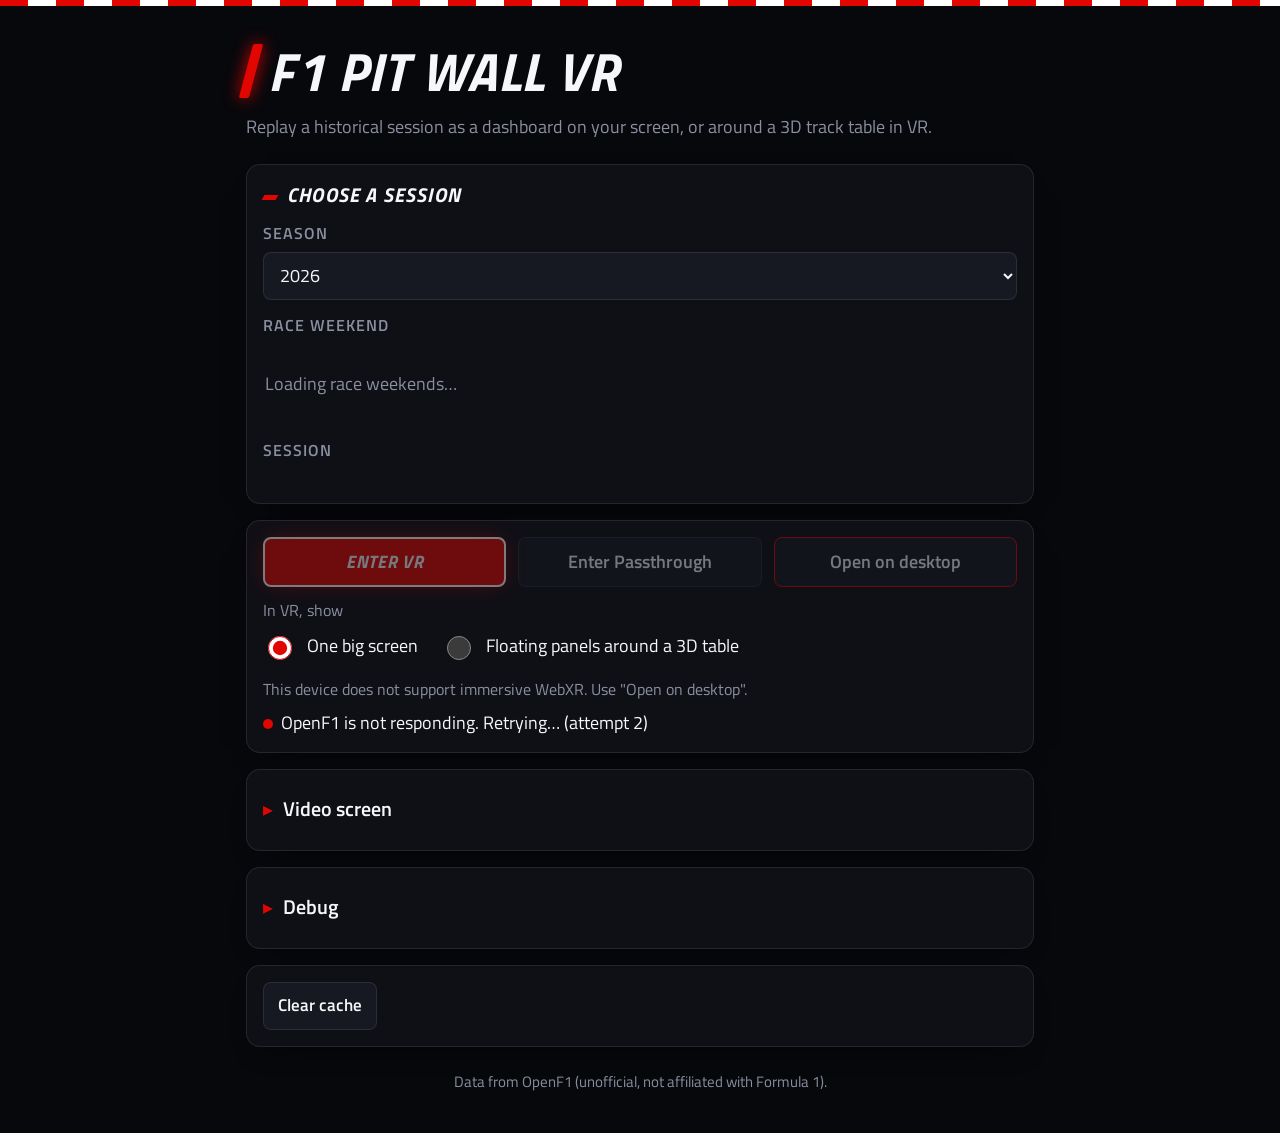
<file: index.html>
<!doctype html>
<html lang="en">
<head>
  <meta charset="utf-8">
  <meta name="viewport" content="width=device-width, initial-scale=1">
  <link rel="icon" href="data:image/svg+xml,%3Csvg xmlns='http://www.w3.org/2000/svg' viewBox='0 0 32 32'%3E%3Crect width='32' height='32' rx='6' fill='%2315151e'/%3E%3Cpath d='M13 26 19 6h4l-6 20z' fill='%23e10600'/%3E%3C/svg%3E">
  <title>F1 Pit Wall VR</title>
  <meta name="description" content="Replay historical Formula 1 sessions in a WebXR pit wall. Data from OpenF1.">
  <meta name="theme-color" content="#07080c">
  <link rel="preconnect" href="https://fonts.googleapis.com">
  <link rel="preconnect" href="https://fonts.gstatic.com" crossorigin>
  <link rel="stylesheet" href="https://fonts.googleapis.com/css2?family=Titillium+Web:ital,wght@0,400;0,600;0,700;0,900;1,700;1,900&display=swap">
  <link rel="stylesheet" href="css/start.css">
  <link rel="stylesheet" href="css/dashboard.css">
  <script type="importmap">
  { "imports": {
      "three": "https://cdn.jsdelivr.net/npm/three@0.160.0/build/three.module.js",
      "three/addons/": "https://cdn.jsdelivr.net/npm/three@0.160.0/examples/jsm/",
      "hls.js": "https://cdn.jsdelivr.net/npm/hls.js@1.7.3/dist/hls.min.mjs" } }
  </script>
</head>
<body>
  <main id="start-page" class="start">
    <header class="start__header">
      <h1 class="start__title"><span class="accent-bar" aria-hidden="true"></span>F1 Pit Wall VR</h1>
      <p class="start__subtitle">Replay a historical session as a dashboard on your screen, or around a 3D track table in VR.</p>
    </header>

    <section class="card" aria-labelledby="pick-heading">
      <h2 id="pick-heading" class="card__heading">Choose a session</h2>

      <div class="field">
        <label for="season-select">Season</label>
        <select id="season-select"></select>
      </div>

      <div class="field">
        <span class="field__label" id="weekend-label">Race weekend</span>
        <div id="weekend-list" class="choice-list" role="listbox" aria-labelledby="weekend-label"></div>
      </div>

      <div class="field">
        <span class="field__label" id="session-label">Session</span>
        <div id="session-list" class="choice-list choice-list--compact" role="listbox" aria-labelledby="session-label"></div>
      </div>

      <div id="pick-error" class="error" role="alert" hidden>
        <span class="error__text"></span>
        <button type="button" class="btn btn--small error__retry">Retry</button>
      </div>
    </section>

    <section class="card actions" aria-label="Start">
      <div class="actions__buttons">
        <button type="button" id="btn-enter-vr" class="btn btn--primary" disabled>Enter VR</button>
        <button type="button" id="btn-enter-pt" class="btn" disabled>Enter Passthrough</button>
        <button type="button" id="btn-preview" class="btn btn--accent-outline" disabled>Open on desktop</button>
        <button type="button" id="btn-room" class="btn" disabled hidden>Room preview (debug)</button>
      </div>
      <fieldset id="vr-view" class="choice-inline">
        <legend>In VR, show</legend>
        <label class="check"><input type="radio" name="vr-view" value="screen"> One big screen</label>
        <label class="check"><input type="radio" name="vr-view" value="immersive"> Floating panels around a 3D table</label>
      </fieldset>
      <p id="xr-status" class="hint"></p>
      <p id="load-status" class="status" aria-live="polite"></p>
      <div id="load-error" class="error" role="alert" hidden>
        <span class="error__text"></span>
        <button type="button" class="btn btn--small error__retry">Retry</button>
      </div>
    </section>

    <details class="card collapsible" id="video-panel">
      <summary>Video screen</summary>
      <p class="hint">Plays on the main screen's Video tab. Use your own video: a direct mp4 / webm URL, an HLS stream (.m3u8) or a file on this device. A URL's server must allow cross-origin playback (CORS).</p>
      <div class="field">
        <label for="video-url">Video URL (mp4, webm or .m3u8)</label>
        <input type="url" id="video-url" placeholder="https://…" autocomplete="off">
      </div>
      <div class="field">
        <label for="video-file">Or a local file</label>
        <input type="file" id="video-file" accept="video/*">
      </div>
      <div class="field">
        <label for="video-offset">Video time at race start (seconds)</label>
        <input type="number" id="video-offset" step="0.1" value="0">
      </div>
      <label class="check"><input type="checkbox" id="video-sync"> Keep the video in sync with the replay</label>
      <p id="video-status" class="hint" aria-live="polite"></p>
      <button type="button" id="video-clear" class="btn btn--small">Clear video source</button>
    </details>

    <details class="card collapsible" id="debug-panel">
      <summary>Debug</summary>
      <div id="debug-root"></div>
    </details>

    <section class="card card--quiet">
      <button type="button" id="btn-clear-cache" class="btn btn--small">Clear cache</button>
      <span id="cache-status" class="hint" aria-live="polite"></span>
    </section>

    <footer class="start__footer">Data from OpenF1 (unofficial, not affiliated with Formula 1).</footer>
  </main>

  <div id="app-container" class="app-container" hidden></div>

  <script type="module" src="js/main.js"></script>
</body>
</html>
</file>
<file: css/start.css>
/* Start page styles. Neon F1 look (10.9): near-black, matte cards, race red, a kerb stripe
   along the top, 48px minimum touch targets. Colours match THEME in js/panels/panel-base.js. */
:root {
  --bg: #07080c;
  --bg-elev: #0f1016;
  --bg-elev-2: #171922;
  --border: rgba(255, 255, 255, 0.09);
  --text: #f6f7fa;
  --text-dim: #8a8fa0;
  --accent: #e10600;
  --accent-hover: #ff2a1f;
  --ok: #39ff88;
  --warn: #ffb020;
  --error-bg: #3a1214;
  --error-border: #a3262a;
  --radius: 10px;
  --gap: 16px;
  --touch: 48px;
  --font: 'Titillium Web', system-ui, -apple-system, 'Segoe UI', Roboto, sans-serif;
  --display: 'Titillium Web', system-ui, sans-serif; /* used heavy italic */
  --mono: ui-monospace, 'Cascadia Mono', Consolas, monospace;
  color-scheme: dark;
}

*, *::before, *::after { box-sizing: border-box; }

html, body {
  margin: 0;
  min-height: 100%;
  background: var(--bg);
  color: var(--text);
  font-family: var(--font);
  font-size: 18px;
  line-height: 1.45;
  overflow-x: hidden;
}

[hidden] { display: none !important; }

/* Red-and-white kerb stripe across the top of the start page */
.start::before {
  content: '';
  position: fixed; left: 0; right: 0; top: 0; height: 6px; z-index: 5; pointer-events: none;
  background: repeating-linear-gradient(90deg, var(--accent) 0 28px, #fff 28px 56px);
}
.start {
  max-width: 820px;
  margin: 0 auto;
  padding: 24px 16px 40px;
  display: flex;
  flex-direction: column;
  gap: var(--gap);
}

.start__header { padding: 8px 0; }
.start__title {
  margin: 0;
  font-family: var(--display);
  font-size: clamp(2rem, 6vw, 3rem);
  font-weight: 900;
  font-style: italic;
  letter-spacing: 0.01em;
  text-transform: uppercase;
  display: flex;
  align-items: center;
  gap: 12px;
}
.accent-bar {
  display: inline-block;
  width: 10px;
  height: 1em;
  background: var(--accent);
  transform: skewX(-15deg);
  border-radius: 2px;
  box-shadow: 0 0 16px var(--accent);
}
.start__subtitle { margin: 4px 0 0; color: var(--text-dim); }

.card {
  background: var(--bg-elev);
  border: 1px solid var(--border);
  border-radius: 14px;
  padding: 16px;
  min-width: 0;
  box-shadow: 0 14px 30px -20px #000;
}
.card--quiet { display: flex; flex-wrap: wrap; align-items: center; gap: 12px; }
.card__heading { margin: 0 0 12px; font-family: var(--display); font-size: 1.1rem; font-weight: 900; font-style: italic; letter-spacing: 0.06em; text-transform: uppercase; }
.card__heading::before {
  content: ''; display: inline-block; width: 14px; height: 5px; margin-right: 10px; vertical-align: middle;
  background: var(--accent); transform: skewX(-30deg);
}

.field { display: flex; flex-direction: column; gap: 6px; margin-bottom: 14px; }
.field label, .field__label { font-weight: 600; color: var(--text-dim); font-size: 0.9rem; text-transform: uppercase; letter-spacing: 0.06em; }

select, input[type="datetime-local"], input[type="text"], input[type="url"], input[type="number"], input[type="file"] {
  min-height: var(--touch);
  background: var(--bg-elev-2);
  color: var(--text);
  border: 1px solid var(--border);
  border-radius: 8px;
  padding: 8px 12px;
  font: inherit;
  max-width: 100%;
}
select:focus-visible, input:focus-visible, .btn:focus-visible, .choice:focus-visible, summary:focus-visible {
  outline: 2px solid var(--accent);
  outline-offset: 2px;
}

.choice-list {
  display: grid;
  grid-template-columns: repeat(auto-fill, minmax(220px, 1fr));
  gap: 8px;
  max-height: 360px;
  overflow-y: auto;
  padding: 2px;
}
.choice-list--compact { grid-template-columns: repeat(auto-fill, minmax(150px, 1fr)); max-height: none; }
.choice-list__empty { color: var(--text-dim); padding: 8px 0; grid-column: 1 / -1; }

.choice {
  min-height: var(--touch);
  display: flex;
  align-items: center;
  gap: 10px;
  padding: 8px 12px;
  background: var(--bg-elev-2);
  color: var(--text);
  border: 1px solid var(--border);
  border-radius: 8px;
  font: inherit;
  text-align: left;
  cursor: pointer;
  min-width: 0;
}
.choice { transition: border-color .15s, background .15s; }
.choice:hover { border-color: var(--text-dim); background: #20232e; }
.choice[aria-selected="true"] {
  border-color: var(--accent);
  box-shadow: inset 4px 0 0 var(--accent), 0 0 18px -6px var(--accent);
  background: #24100f;
}
.choice__flag {
  width: 32px;
  height: 22px;
  object-fit: cover;
  border-radius: 3px;
  flex: none;
  background: var(--border);
}
.choice__flag-text {
  width: 32px;
  flex: none;
  font-size: 0.75rem;
  font-weight: 700;
  color: var(--text-dim);
  text-align: center;
}
.choice__body { display: flex; flex-direction: column; min-width: 0; }
.choice__name { font-weight: 600; overflow: hidden; text-overflow: ellipsis; white-space: nowrap; }
.choice__meta { font-size: 0.85rem; color: var(--text-dim); }

.btn {
  min-height: var(--touch);
  min-width: var(--touch);
  padding: 10px 20px;
  background: var(--bg-elev-2);
  color: var(--text);
  border: 1px solid var(--border);
  border-radius: 8px;
  font: inherit;
  font-weight: 600;
  cursor: pointer;
}
.btn:hover:not(:disabled) { border-color: var(--text-dim); }
.btn:disabled { opacity: 0.45; cursor: not-allowed; }
.btn { transition: border-color .15s, background .15s, transform .1s; }
.btn:active:not(:disabled) { transform: scale(0.98); }
.btn--primary {
  background: var(--accent); border: 2px solid #fff; box-shadow: 0 0 22px -6px var(--accent);
  font-style: italic; font-weight: 900; letter-spacing: 0.04em; text-transform: uppercase;
}
.btn--primary:hover:not(:disabled) { background: var(--accent-hover); }
.btn--accent-outline { border-color: var(--accent); }
.btn--small { padding: 8px 14px; font-size: 0.95rem; }

.actions__buttons { display: flex; flex-wrap: wrap; gap: 12px; }
.actions__buttons .btn { flex: 1 1 200px; }

.hint { margin: 8px 0 0; color: var(--text-dim); font-size: 0.9rem; }
.status { margin: 8px 0 0; min-height: 1.45em; color: var(--text); }
.status--busy::before {
  content: '';
  display: inline-block;
  width: 10px;
  height: 10px;
  margin-right: 8px;
  border-radius: 50%;
  background: var(--accent);
  animation: pulse 1s ease-in-out infinite;
}
@keyframes pulse { 50% { opacity: 0.25; } }
@media (prefers-reduced-motion: reduce) { .status--busy::before { animation: none; } .btn, .choice { transition: none; } }

.error {
  display: flex;
  flex-wrap: wrap;
  align-items: center;
  gap: 12px;
  margin-top: 12px;
  padding: 10px 12px;
  background: var(--error-bg);
  border: 1px solid var(--error-border);
  border-radius: 8px;
}
.error__text { flex: 1 1 240px; }

.collapsible summary {
  min-height: var(--touch);
  display: flex;
  align-items: center;
  cursor: pointer;
  font-weight: 600;
  font-size: 1.1rem;
  list-style: none;
}
.collapsible summary::-webkit-details-marker { display: none; }
.collapsible summary::before { content: '\25B8'; margin-right: 10px; color: var(--accent); }
.collapsible[open] summary::before { content: '\25BE'; }

/* Video screen settings */
.check { display: flex; align-items: center; gap: 12px; min-height: var(--touch); cursor: pointer; }
.check input { width: 24px; height: 24px; accent-color: var(--accent); }
.choice-inline { border: 0; margin: 12px 0 0; padding: 0; display: flex; flex-wrap: wrap; gap: 0 24px; }
.choice-inline legend { padding: 0; color: var(--text-dim); font-size: 0.9rem; }
#video-panel .btn { margin-top: 8px; }

/* Debug panel */
.debug { display: flex; flex-direction: column; gap: 12px; }
.debug__row { display: flex; flex-wrap: wrap; align-items: center; gap: 10px; }
.debug__out {
  margin: 0;
  padding: 10px;
  background: #07080c;
  border: 1px solid var(--border);
  border-radius: 8px;
  font-family: var(--mono);
  font-size: 0.8rem;
  line-height: 1.4;
  white-space: pre-wrap;
  word-break: break-word;
  max-height: 420px;
  overflow: auto;
}
.debug__table { width: 100%; border-collapse: collapse; font-size: 0.85rem; }
.debug__table th, .debug__table td { text-align: left; padding: 4px 8px; border-bottom: 1px solid var(--border); }
.debug__table-wrap { overflow-x: auto; }
.swatch { display: inline-block; width: 14px; height: 14px; border-radius: 3px; vertical-align: middle; margin-right: 6px; border: 1px solid #0006; }

.start__footer { color: var(--text-dim); font-size: 0.85rem; text-align: center; padding-top: 8px; }

/* Full-screen container for the 3D app */
.app-container {
  position: fixed;
  inset: 0;
  background: #000;
  overflow: hidden;
}

@media (max-width: 480px) {
  html, body { font-size: 16px; }
  .choice-list { grid-template-columns: 1fr; }
}
</file>
<file: css/dashboard.css>
/* Screen mode dashboard (Phase 8). Tiles are absolutely placed by js/screen/screen-layout.js;
   panel canvases are sized inside them by js/screen/panel-host.js.
   10.9 neon F1 look: near-black ground with a red-and-white kerb stripe along the top, matte
   cards with a thin rim, race-red primary buttons and white active chips (colours match THEME
   in js/panels/panel-base.js). */
.f1-dash {
  position: absolute;
  inset: 0;
  overflow-x: hidden;
  overflow-y: auto;
  background: #07080c;
  color: #f6f7fa;
  font-family: var(--font);
}
.f1-dash::before {
  content: '';
  position: absolute; left: 0; right: 0; top: 0; height: 4px; z-index: 6; pointer-events: none;
  background: repeating-linear-gradient(90deg, #e10600 0 28px, #fff 28px 56px);
}
.f1-dash__content { position: relative; width: 100%; }

.f1-dash__tile { position: absolute; }
.f1-dash__canvas { position: absolute; display: block; image-rendering: auto; touch-action: manipulation; }

/* 12.2: every tile is a card; panels are frameless and centred in it (same colour) */
.f1-dash__tile:not(.f1-dash__tile--topbar) {
  overflow: hidden;
  border-radius: 12px;
  background: #0f1016;
  border: 1px solid rgba(255, 255, 255, 0.07);
  box-shadow: 0 14px 30px -22px #000;
}
.f1-dash__gl { position: absolute; inset: 0; width: 100%; height: 100%; display: block; touch-action: none; }

/* Track overlay: track colours and 2D / 3D, top right */
.f1-dash__tools {
  position: absolute;
  top: 10px;
  left: 10px;
  right: 10px;
  display: flex;
  align-items: center;
  gap: 6px;
  z-index: 3;
  pointer-events: none;
}
.f1-dash__tools > * { pointer-events: auto; }
.f1-dash__spacer { flex: 1; pointer-events: none !important; }

.f1-dash__btn {
  font: italic 900 13px/1 var(--display, var(--font));
  letter-spacing: 0.06em;
  text-transform: uppercase;
  color: #f6f7fa;
  background: #171922;
  border: 1px solid rgba(255, 255, 255, 0.1);
  border-radius: 999px;
  padding: 8px 14px;
  min-height: 32px;
  cursor: pointer;
  transition: border-color .15s, background .15s, box-shadow .15s, transform .1s;
}
.f1-dash__btn:hover:not(:disabled) { background: #20232e; border-color: #e10600; }
.f1-dash__btn:active:not(:disabled) { transform: scale(0.97); }
.f1-dash__btn:disabled { opacity: 0.45; cursor: default; }
.f1-dash__btn:focus-visible { outline: 2px solid #2de2ff; outline-offset: 2px; }
.f1-dash__btn.is-active { background: #fff; border-color: #fff; color: #0a0b10; }
.f1-dash__btn.is-on { background: #e10600; border-color: #fff; box-shadow: 0 0 18px -4px #e10600; }
.f1-dash__btn--icon { font-size: 17px; padding: 4px 11px; letter-spacing: 0; font-style: normal; }
.f1-dash__btn--exit:hover { background: #e10600; }

.f1-dash__help {
  display: inline-grid;
  place-items: center;
  width: 32px;
  height: 32px;
  border-radius: 50%;
  background: #171922;
  border: 1px solid rgba(255, 255, 255, 0.1);
  font: 700 15px/1 var(--font);
  cursor: help;
  white-space: pre-line;
}
.f1-dash__perf {
  font: 12px/1.2 var(--mono);
  color: #8a8fa0;
  background: rgba(7, 8, 12, 0.8);
  padding: 4px 8px;
  border-radius: 6px;
}

/* Hub tile (12.4): a compact tab row, then the content */
.f1-hub__tabs {
  position: absolute; top: 0; left: 0; right: 0; height: 44px; z-index: 3;
  display: flex; align-items: center; gap: 4px; padding: 0 8px;
  border-bottom: 1px solid rgba(255, 255, 255, 0.07);
  overflow-x: auto; scrollbar-width: none;
}
.f1-hub__tab { padding: 6px 10px; min-height: 28px; font-size: 12px; background: transparent; border-color: transparent; color: #8a8fa0; white-space: nowrap; }
.f1-hub__tab:hover:not(:disabled) { background: #171922; border-color: transparent; color: #f6f7fa; }
.f1-hub__tab.is-active { background: #e10600; border-color: #e10600; color: #fff; }
.f1-hub__focus { flex: none; min-height: 28px; padding: 2px 9px; }
.f1-dash__body { position: absolute; inset: 44px 0 0 0; }
.f1-dash__video { position: absolute; inset: 0 0 52px 0; background: #04060a; display: grid; place-items: center; }
.f1-dash__videoel { position: absolute; inset: 0; width: 100%; height: 100%; object-fit: contain; background: #000; }
.f1-dash__msg { position: relative; max-width: 80%; text-align: center; color: #8a8fa0; font-size: 15px; line-height: 1.4; }
.f1-dash__vctl {
  position: absolute;
  left: 8px;
  right: 8px;
  bottom: 8px;
  display: flex;
  gap: 6px;
  justify-content: center;
}
.f1-dash__radio { position: absolute; inset: 0; }

@media (prefers-reduced-motion: reduce) {
  .f1-dash__btn { transition: none; }
}

/* Race moment banner over the track tile (9.11, js/screen/banner-dom.js). 10.8: a compact
   slanted tag in the moment's colour with a white border and a soft glow, near the top. */
.f1-banner {
  position: absolute; left: 0; right: 0; top: 54px; z-index: 4; pointer-events: none;
  display: grid; place-items: center; padding: 0 16px;
}
.f1-banner__slab {
  --c: #e10600;
  position: relative; max-width: 100%; padding: 10px 30px 9px; text-align: center;
  background: var(--c); border: 3px solid #fff; border-radius: 6px;
  box-shadow: 0 0 34px -6px var(--c), 0 4px 0 rgba(0, 0, 0, 0.55);
  transform: skewX(-12deg);
  animation: f1-banner-slab 3.4s cubic-bezier(.2, 1.4, .4, 1) both;
}
.f1-banner__slab > * { transform: skewX(12deg); }
.f1-banner__slab--check {
  background: conic-gradient(#fff 25%, #0b0b0b 0 50%, #fff 0 75%, #0b0b0b 0) 0 0 / 22px 22px;
  box-shadow: 0 0 34px -8px #fff, 0 4px 0 rgba(0, 0, 0, 0.55);
}
.f1-banner__slab--check .f1-banner__title,
.f1-banner__slab--check .f1-banner__sub { display: inline-block; background: #0b0b0b; padding: 0 14px; }
.f1-banner__title {
  font: italic 900 clamp(22px, 2.6vw, 40px)/1.05 var(--display, var(--font));
  letter-spacing: 0.03em; text-transform: uppercase;
}
.f1-banner__sub {
  margin-top: 4px; font: 700 clamp(12px, 1.1vw, 15px)/1.2 var(--font);
  letter-spacing: 0.14em; text-transform: uppercase; opacity: 0.92;
}
.f1-banner__slab--check .f1-banner__sub { display: block; width: max-content; margin: 6px auto 0; }
@keyframes f1-banner-slab {
  0% { opacity: 0; transform: skewX(-12deg) translateY(-12px) scale(0.85); }
  10% { opacity: 1; transform: skewX(-12deg) translateY(0) scale(1); }
  88% { opacity: 1; transform: skewX(-12deg) translateY(0) scale(1); }
  100% { opacity: 0; transform: skewX(-12deg) translateY(-8px) scale(0.96); }
}

/* Top bar (12.3): Exit, help, stickers | race control line | weather | toggles */
.f1-top { display: flex; align-items: center; gap: 10px; flex-wrap: wrap; min-height: 52px; padding: 8px 10px;
  background: #0f1016; border: 1px solid rgba(255, 255, 255, 0.07); border-radius: 12px; position: relative; }
.f1-top__left, .f1-top__right { display: flex; align-items: center; gap: 8px; flex: none; }
.f1-top__right { margin-left: auto; }
.f1-top__stickers { display: flex; align-items: center; gap: 8px; padding: 0 4px; }
.f1-rc {
  --flag: #2a2c35;
  flex: 1 1 260px; min-width: 200px; height: 34px; display: flex; align-items: center; gap: 10px;
  padding: 0 12px 0 0; overflow: hidden; cursor: pointer; text-align: left;
  background: #171922; color: #f6f7fa; border: 1px solid rgba(255, 255, 255, 0.08); border-left: 0; border-radius: 8px;
  font: 600 13px/1 var(--font);
}
.f1-rc:hover { border-color: rgba(255, 255, 255, 0.2); }
.f1-rc:focus-visible { outline: 2px solid #2de2ff; outline-offset: 2px; }
.f1-rc__flag {
  flex: none; height: 100%; display: grid; place-items: center; padding: 0 12px; min-width: 64px;
  background: var(--flag); color: #fff; font: italic 900 12px/1 var(--display, var(--font)); letter-spacing: 0.08em;
}
.f1-rc[data-kind="solid"] .f1-rc__flag, .f1-rc[data-kind="double"] .f1-rc__flag { box-shadow: 0 0 14px -2px var(--flag); }
.f1-rc[data-kind="chequered"] .f1-rc__flag { background: conic-gradient(#fff 25%, #0b0b0b 0 50%, #fff 0 75%, #0b0b0b 0) 0 0 / 12px 12px; text-shadow: 0 0 4px #000, 0 0 4px #000; }
.f1-rc__meta { flex: none; color: #8a8fa0; font-variant-numeric: tabular-nums; font-size: 12px; }
.f1-rc__msg { flex: 1; min-width: 0; white-space: nowrap; overflow: hidden; text-overflow: ellipsis; font-weight: 700; text-transform: uppercase; letter-spacing: 0.02em; }
.f1-rc__more { flex: none; color: #8a8fa0; transition: transform 0.15s; }
.f1-rc.is-open .f1-rc__more { transform: rotate(180deg); }
.f1-rc__list {
  position: absolute; z-index: 8; top: calc(100% + 6px); left: 50%; transform: translateX(-50%);
  width: min(720px, calc(100% - 20px)); padding: 8px; display: grid; gap: 4px;
  background: #0f1016; border: 1px solid rgba(255, 255, 255, 0.14); border-radius: 10px; box-shadow: 0 20px 40px -12px #000;
}
.f1-rc__row { display: grid; grid-template-columns: 10px auto 1fr; align-items: center; gap: 10px; padding: 6px 8px; border-radius: 6px; background: #171922; font: 600 13px/1.3 var(--font); }
.f1-rc__dot { width: 10px; height: 10px; border-radius: 50%; }
.f1-rc__text { min-width: 0; overflow-wrap: anywhere; }
.f1-wx { flex: none; display: flex; align-items: center; gap: 12px; padding: 0 4px; font: 700 12px/1 var(--font); color: #8a8fa0; letter-spacing: 0.04em; font-variant-numeric: tabular-nums; }
.f1-wx__rain { padding: 4px 8px; border-radius: 999px; background: #171922; color: #f6f7fa; font: italic 900 11px/1 var(--display, var(--font)); letter-spacing: 0.08em; }
.f1-wx__rain.is-rain { background: #3d8bff; color: #fff; box-shadow: 0 0 12px -2px #3d8bff; }
@media (max-width: 1500px) { .f1-wx__wind { display: none; } }
@media (max-width: 1200px) { .f1-wx__v { display: none; } }

/* Stickers (10.3, 10.9): our own decals in team / race colours (never real logos) */
.f1-stk {
  --tc: #e10600; --tx: #fff; --rot: 0deg;
  display: inline-flex; align-items: center; padding: 3px 10px; border-radius: 6px;
  background: var(--tc); color: var(--tx); border: 2px solid #fff;
  font: italic 900 12px/1.2 var(--display, var(--font)); letter-spacing: 0.06em; text-transform: uppercase; white-space: nowrap;
  transform: rotate(var(--rot)); box-shadow: 0 4px 14px -4px var(--tc), 0 2px 0 rgba(0, 0, 0, 0.5);
}


/* Flag ambience (9.12): the dashboard edge glows in the track status colour (not when green) */
.f1-dash { --flag: transparent; transition: box-shadow 0.8s ease; }
.f1-dash.has-flag { box-shadow: inset 0 0 0 2px var(--flag), inset 0 0 70px -20px var(--flag); }

@media (prefers-reduced-motion: reduce) {
  @keyframes f1-banner-slab {
    0% { opacity: 0; transform: skewX(-12deg); }
    10%, 85% { opacity: 1; transform: skewX(-12deg); }
    100% { opacity: 0; transform: skewX(-12deg); }
  }
  .f1-dash { transition: none; }
}

.f1-dash__tools { flex-wrap: wrap; row-gap: 6px; }

/* Team radio pop-up (11.2, js/screen/radio-pop.js): bottom right of the track tile */
.f1-radio {
  --tc: #e10600;
  position: absolute; right: 14px; bottom: 14px; z-index: 4;
  width: min(300px, calc(100% - 28px));
  display: grid; gap: 6px; padding: 12px 14px 12px 16px; text-align: left;
  background: #0f1016; color: #f6f7fa; cursor: pointer;
  border: 1px solid rgba(255, 255, 255, 0.12); border-left: 5px solid var(--tc); border-radius: 12px;
  box-shadow: 0 0 30px -10px var(--tc), 0 14px 30px -16px #000;
  font: 600 13px/1.2 var(--font);
  opacity: 0; transform: translateY(10px) scale(0.96);
  transition: opacity 0.2s ease, transform 0.25s cubic-bezier(.2, 1.4, .4, 1);
}
.f1-radio.is-on { opacity: 1; transform: none; }
.f1-radio:hover { border-color: rgba(255, 255, 255, 0.3); border-left-color: var(--tc); }
.f1-radio:focus-visible { outline: 2px solid #2de2ff; outline-offset: 2px; }
.f1-radio__head { display: flex; align-items: center; gap: 7px; font: italic 900 12px/1 var(--display, var(--font)); letter-spacing: 0.1em; text-transform: uppercase; color: #8a8fa0; }
.f1-radio__live { width: 8px; height: 8px; border-radius: 50%; background: #e10600; box-shadow: 0 0 8px #e10600; }
.f1-radio.is-playing .f1-radio__live { animation: f1-radio-live 1s ease-in-out infinite; }
.f1-radio__meta { margin-left: auto; color: #f6f7fa; letter-spacing: 0.06em; }
.f1-radio__who { display: flex; align-items: center; gap: 10px; min-width: 0; }
.f1-radio__num { --rot: -4deg; font-size: 14px; }
.f1-radio__name { font: italic 900 19px/1.1 var(--display, var(--font)); text-transform: uppercase; white-space: nowrap; overflow: hidden; text-overflow: ellipsis; }
.f1-radio__team { color: #8a8fa0; font-size: 12px; text-transform: uppercase; letter-spacing: 0.06em; }
.f1-radio__wave { display: flex; align-items: center; gap: 3px; height: 28px; }
.f1-radio__wave i { flex: 1; border-radius: 2px; background: var(--tc); opacity: 0.35; transform: scaleY(0.3); transition: opacity 0.2s, transform 0.2s; }
.f1-radio.is-playing .f1-radio__wave i { opacity: 1; box-shadow: 0 0 6px -1px var(--tc); animation: f1-radio-wave 0.9s ease-in-out infinite alternate; }
@keyframes f1-radio-wave { from { transform: scaleY(1); } to { transform: scaleY(0.3); } }
@keyframes f1-radio-live { 50% { opacity: 0.3; } }
@media (prefers-reduced-motion: reduce) {
  .f1-radio { transition: opacity 0.2s ease; transform: none; }
  .f1-radio.is-playing .f1-radio__wave i, .f1-radio.is-playing .f1-radio__live { animation: none; }
}

/* 13.3 settings drawer (⚙ in the top bar) */
.f1-set {
  position: fixed; top: 70px; right: 12px; bottom: 12px; z-index: 20;
  width: min(420px, calc(100vw - 24px));
  display: flex; flex-direction: column;
  background: #0f1016; border: 1px solid rgba(255, 255, 255, 0.12); border-radius: 14px;
  box-shadow: 0 24px 60px -20px #000, 0 0 0 1px rgba(225, 6, 0, 0.25);
}
.f1-set[hidden] { display: none; }
.f1-set__head { display: flex; align-items: center; justify-content: space-between; padding: 14px 16px 10px; border-bottom: 1px solid rgba(255, 255, 255, 0.07); }
.f1-set__title { margin: 0; font: italic 900 20px/1 var(--display, var(--font)); text-transform: uppercase; letter-spacing: 0.04em; }
.f1-set__body { overflow-y: auto; padding: 4px 16px 16px; }
.f1-set__sec { margin: 16px 0 6px; font: 700 11px/1 var(--font); letter-spacing: 0.14em; text-transform: uppercase; color: #e10600; }
.f1-set__row { display: flex; align-items: center; justify-content: space-between; gap: 12px; padding: 9px 0; border-bottom: 1px solid rgba(255, 255, 255, 0.05); }
.f1-set__row.is-off { opacity: 0.4; }
.f1-set__label { font: 700 14px/1.2 var(--font); }
.f1-set__hint { font: 400 12px/1.3 var(--font); color: #9aa0ad; margin-top: 2px; }
.f1-set__ctl { display: flex; gap: 4px; flex-wrap: wrap; justify-content: flex-end; align-items: center; flex-shrink: 0; max-width: 60%; }
.f1-set__ctl .f1-dash__btn { padding: 6px 10px; min-height: 30px; font-size: 12px; }
.f1-set__toggle { min-width: 58px; }
.f1-set__val { font: italic 900 14px/1 var(--display, var(--font)); min-width: 62px; text-align: center; }

/* 13.6 overtake warnings: stacked toasts, top right of the track tile */
.f1-ot { position: absolute; top: 54px; right: 12px; z-index: 5; display: flex; flex-direction: column; gap: 6px; width: min(230px, calc(100% - 24px)); pointer-events: none; }
.f1-ot__toast {
  pointer-events: auto; cursor: pointer; display: flex; align-items: center; gap: 10px;
  padding: 7px 12px 7px 8px; text-align: left; color: #f6f7fa;
  background: linear-gradient(90deg, color-mix(in srgb, var(--ca) 22%, #0f1016) 0%, #0f1016 60%);
  border: 1px solid rgba(255, 255, 255, 0.12); border-left: 4px solid var(--ca); border-radius: 10px;
  box-shadow: 0 10px 24px -14px #000;
  opacity: 0; transform: translateX(16px);
  transition: opacity .25s ease, transform .3s cubic-bezier(.2, 1.4, .4, 1), border-color .2s;
}
.f1-ot__toast.is-in { opacity: 1; transform: none; }
.f1-ot__toast.is-done { border-color: rgba(255, 255, 255, 0.3); border-left-color: var(--ca); }
.f1-ot__toast.is-fading, .f1-ot__toast.is-out { opacity: 0; transform: translateX(10px); }
.f1-ot__ring { width: 30px; height: 30px; flex-shrink: 0; transform: rotate(-90deg); }
.f1-ot__ring circle { fill: none; stroke-width: 3.2; }
.f1-ot__ringbg { stroke: rgba(255, 255, 255, 0.12); }
.f1-ot__ring circle:last-child { stroke: #2de2ff; stroke-linecap: round; transition: stroke-dashoffset .3s linear; }
.f1-ot__toast.is-done .f1-ot__ring circle:last-child { stroke: var(--ca); }
.f1-ot__secs { position: absolute; width: 30px; text-align: center; font: italic 900 11px/1 var(--display, var(--font)); }
.f1-ot__toast { position: relative; }
.f1-ot__secs { left: 8px; }
.f1-ot__text { display: grid; gap: 2px; min-width: 0; }
.f1-ot__head { font: 700 10px/1 var(--font); letter-spacing: 0.1em; text-transform: uppercase; color: #9aa0ad; white-space: nowrap; }
.f1-ot__toast.is-done .f1-ot__head { color: #f6f7fa; }
.f1-ot__names { display: flex; align-items: center; gap: 6px; font: italic 900 16px/1 var(--display, var(--font)); }
.f1-ot__a { color: var(--ca); filter: brightness(1.25); }
.f1-ot__b { color: var(--cb); filter: brightness(1.25); }
.f1-ot__arrow { font-style: normal; font-size: 10px; color: #9aa0ad; }
@media (prefers-reduced-motion: reduce) { .f1-ot__toast { transition: opacity .2s ease; transform: none; } }

/* 13.9 2D weather widget, bottom left of the track tile */
.f1-wxw {
  position: absolute; left: 12px; bottom: 12px; z-index: 3; width: 200px;
  border-radius: 10px; overflow: hidden; border: 1px solid rgba(255, 255, 255, 0.14);
  box-shadow: 0 10px 24px -14px #000; background: #0f1016;
}
.f1-wxw[hidden] { display: none; }
.f1-wxw canvas { display: block; }
.f1-wxw__label { padding: 5px 8px 6px; font: 600 11px/1.25 var(--font); color: #cfd3dc; }
</file>
